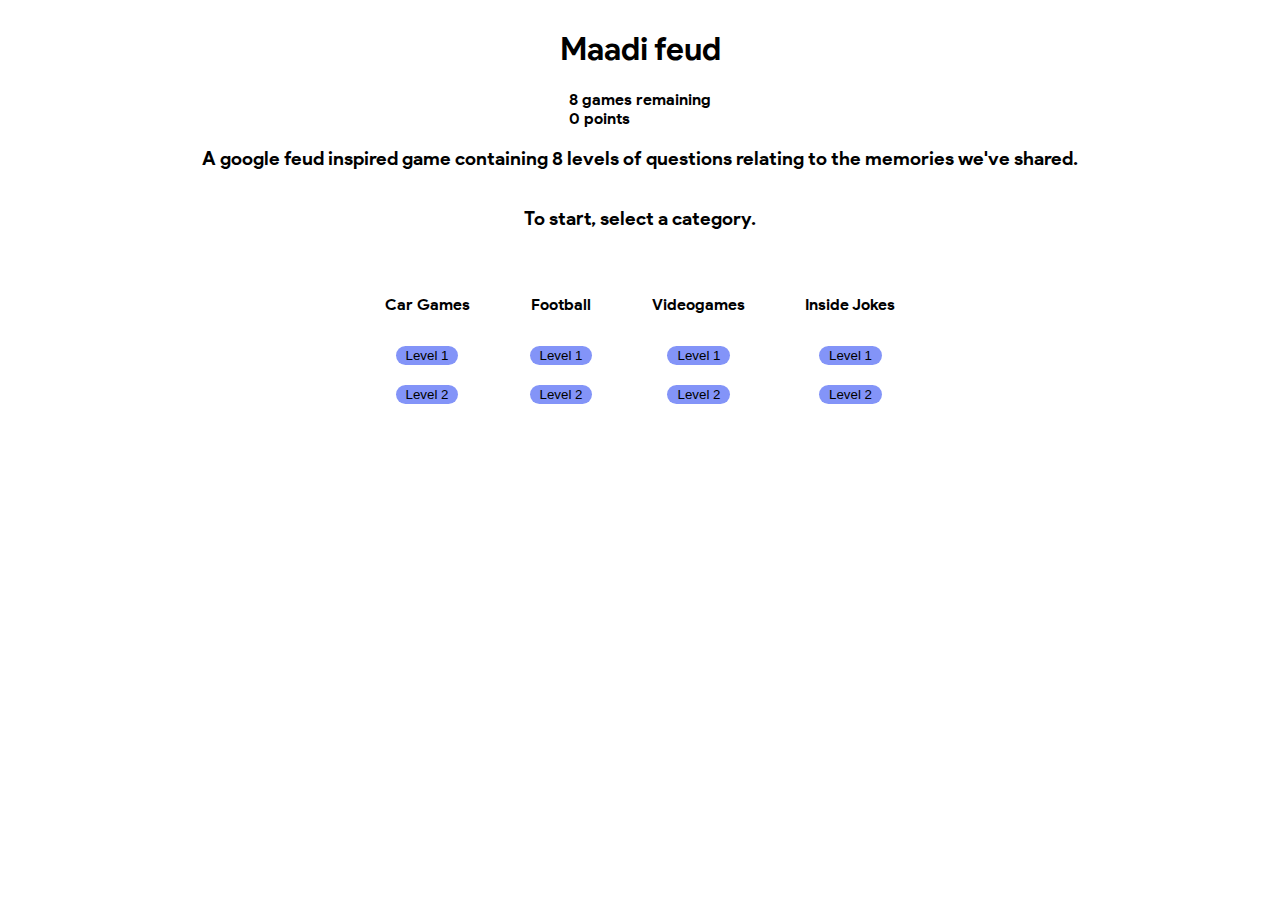
<file: index.htm>
<!DOCTYPE html>
<html>
    <head>
        <link rel="stylesheet" href="./css/global.css">
    </head>
    <body>
        <div id = "root">
            <h1>Maadi feud</h1>
            <div>
                <span id="gamesLeft"></span> games remaining<br>
                <span id="points"></span> points
            </div>
            <h3>A google feud inspired game containing 8 levels of questions relating to the memories we've shared.</h3>
            <h3>To start, select a category.</h3>
            <div id="games">
                <div class="buttonrow">
                    <h4>Car Games</h4>
                    <button code="cg1">Level 1</button>
                    <button code="cg2">Level 2</button>
                </div>

                <div class="buttonrow">
                    <h4>Football</h4>
                    <button code="fb1">Level 1</button>
                    <button code="fb2">Level 2</button>
                </div>

                <div class="buttonrow">
                    <h4>Videogames</h4>
                    <button code="vg1">Level 1</button>
                    <button code="vg2">Level 2</button>
                </div>

                <div class="buttonrow">
                    <h4>Inside Jokes</h4>
                    <button code="ij1">Level 1</button>
                    <button code="ij2">Level 2</button>
                </div>
            </div>
        </div>

        <script src="./js/index.js"></script>
    </body>
</html>
</file>
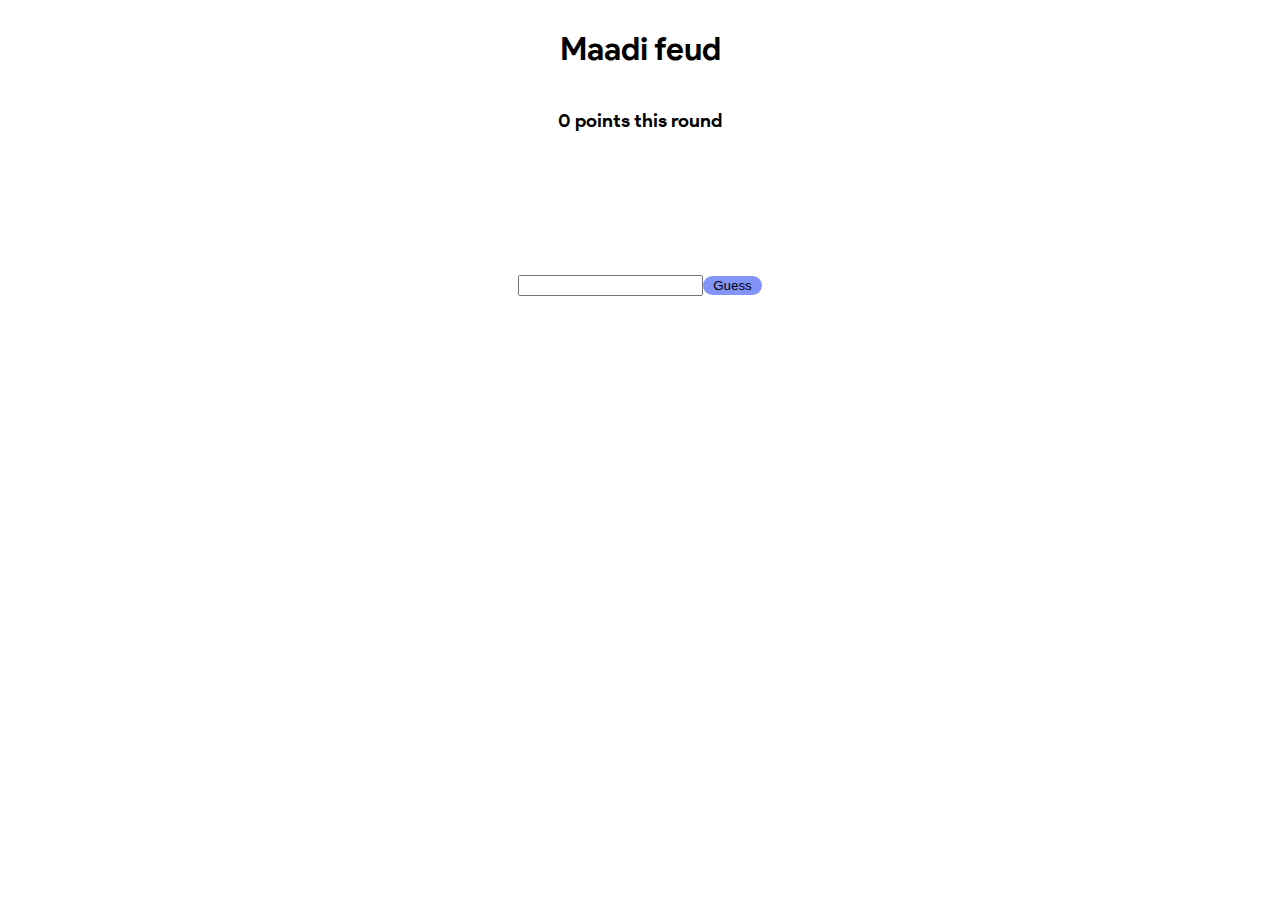
<file: game.htm>
<!DOCTYPE html>
<html>
    <head>
        <link rel="stylesheet" href="./css/global.css">
    </head>
    <body>
        <div id = "root">
            <h1>Maadi feud</h1>
            <h3><span id="localPoints">0</span> points this round</h3>
            <div id="strikes">
                <span style="opacity: 0; font-size: 0px;">X</span>
                <span id="strikeText"></span></div>
            <h2 id="question"></h2>
            <div>
                <input id="input"><button id="submit">Guess</button>
            </div>
            <div id="answerdiv">
                <ul id="answerList">

                </ul>
            </div>
            <div>
                <button id="gohome" onclick="window.location.href = '/Maadi-bday'" hidden>Go Home</button>
            </div>
            <script src="./js/data.js"></script>
            <script src="./js/game.js"></script>
        </div>
    </body>
</html>
</file>
<file: css/global.css>
@font-face {
    font-family: product-sans;
    src: url("../fonts/Product\ Sans\ Bold.ttf");
}

@font-face {
    font-family: x-horror;
    src: url("../fonts/X\ Horror\ X.ttf");
}

#root {
    display: flex;
    justify-content: center;
    align-items: center;
    flex-direction: column;
    font-family: 'product-sans';
}

#games {
    padding-top: 2%;
    display: flex;
    flex-direction: row;
    align-items: center;
    justify-content: space-between;
}

.buttonrow {
    padding-left: 30px;
    padding-right: 30px;
    display: flex;
    flex-direction: column;
    align-items: center;
}

button {
    border-radius: 20px;
    border-width: 0px;
    background-color: rgb(131, 148, 248);
    padding: 2px 10px;
    margin: 10px 0px;
}

#question {
    margin: 30px 25%;
    text-align: center;
}

#strikes {
    font-family: 'x-horror';
    color: red;
    font-size:xx-large;
}

#answerList {
    list-style: none;
    padding: 10px;
}

#answerdiv {
    width: 40%;
}

.answer {
    border: 1px solid black;
    padding: 5px;
    margin-bottom: -1px;
    font-size: large;
}

.answerText {
    display: inline-block;
    opacity: 0%;
}

.answerScore {
    float:right;
    color: blue;
}

@keyframes fadeIn {
    0% {
        opacity: 0%;
    }
    100% {
        opacity: 100%;
    }
}

input:checked + div {
    animation: fadeIn linear 0.5s;
    opacity: 100%;
}
</file>
